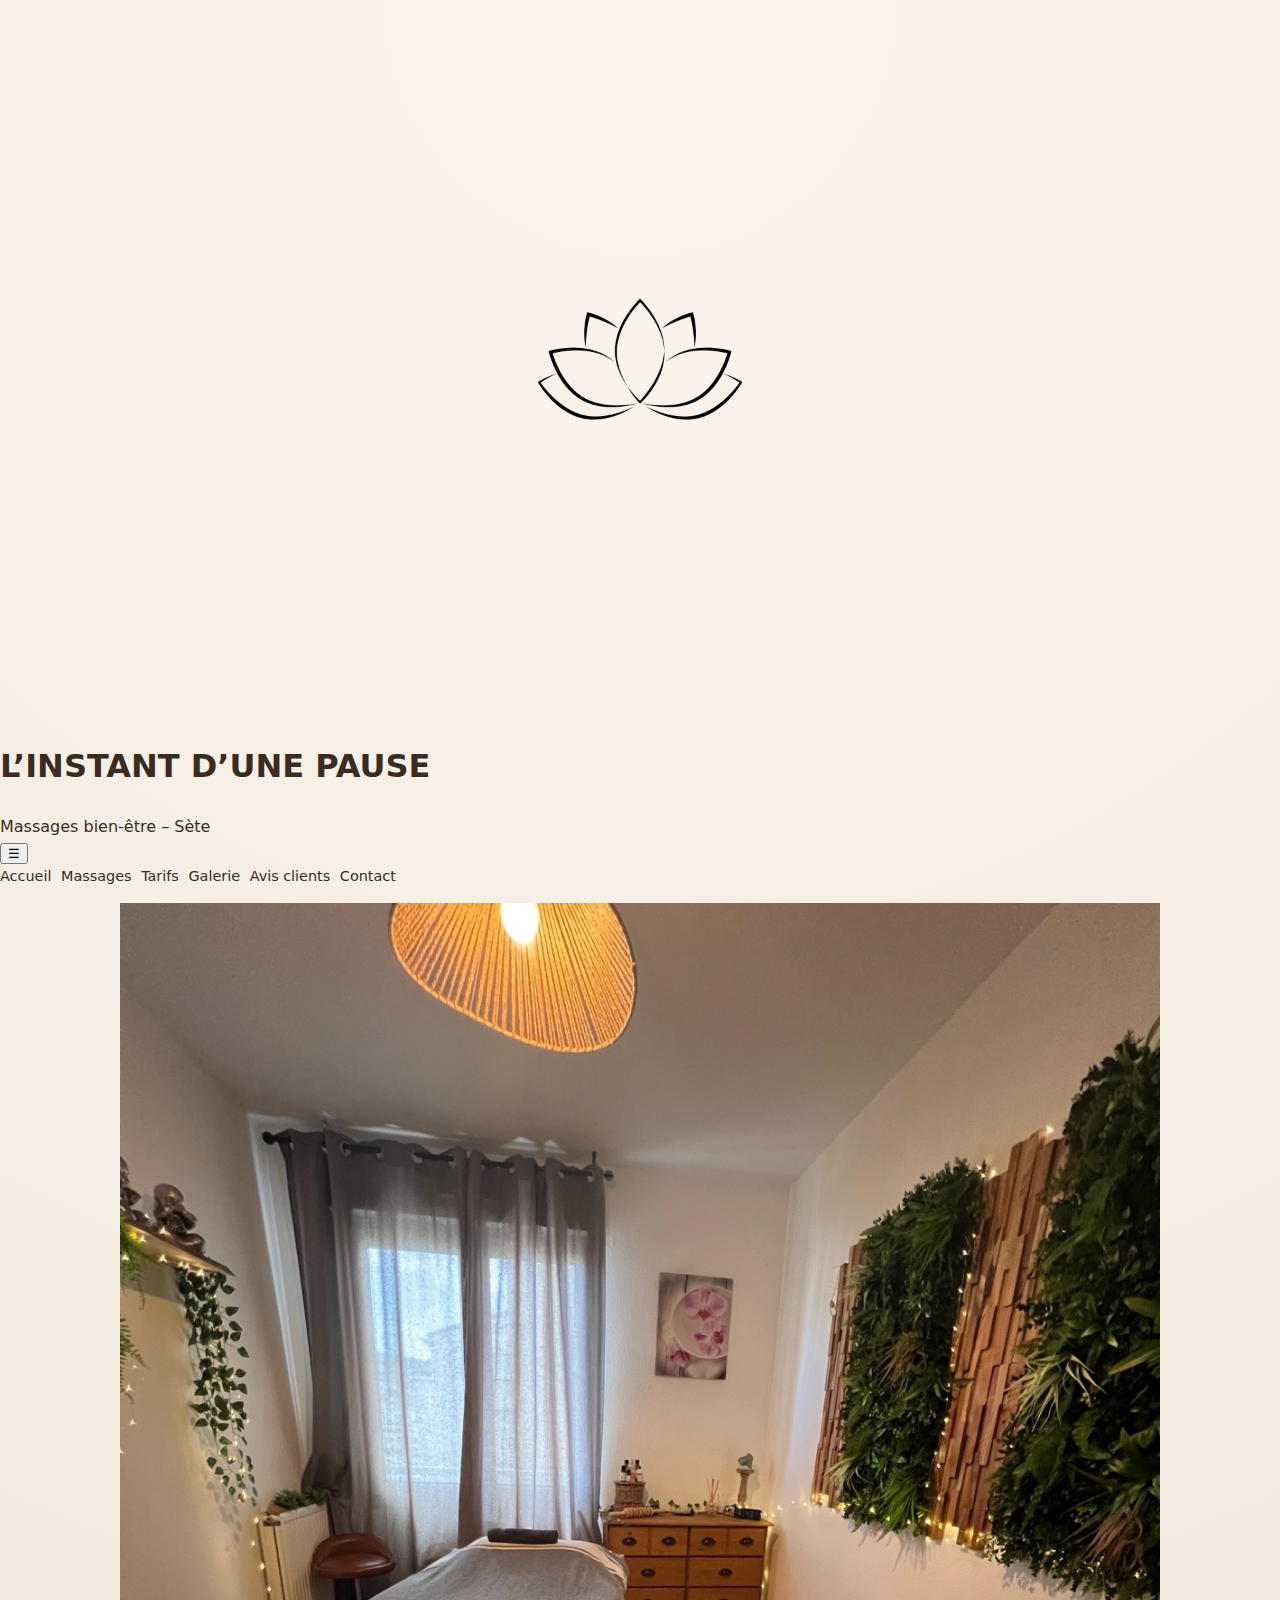
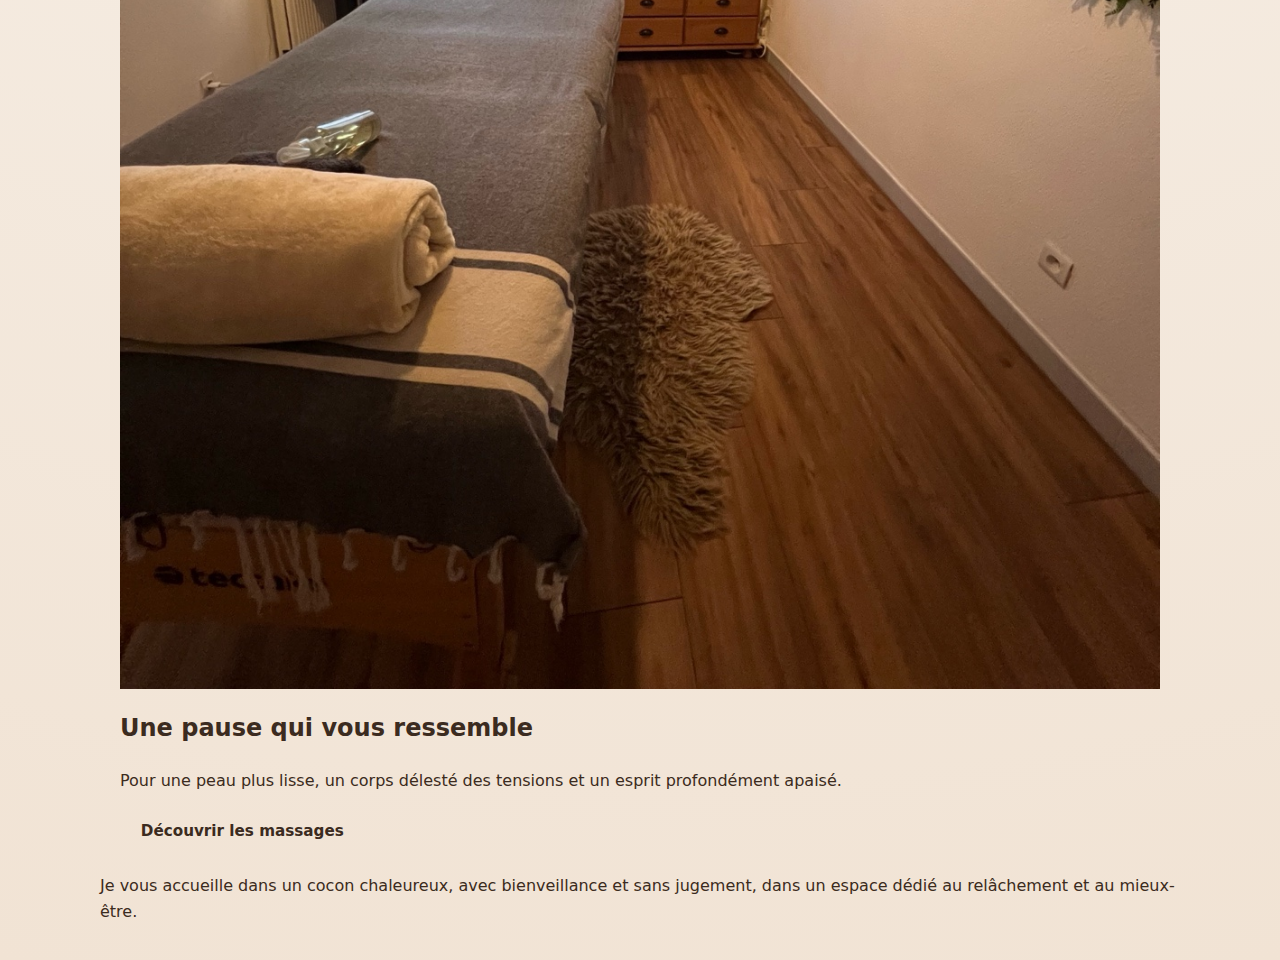
<file: index.html>
<!DOCTYPE html>
<html lang="fr">
<head>
  <meta charset="UTF-8">
  <meta name="viewport" content="width=device-width, initial-scale=1.0">
  <title>L’instant d’une pause</title>

  <!-- Police -->
  <link rel="preconnect" href="https://fonts.googleapis.com">
  <link rel="preconnect" href="https://fonts.gstatic.com" crossorigin>
  <link href="https://fonts.googleapis.com/css2?family=Playfair+Display:wght@500;600&display=swap" rel="stylesheet">

  <!-- CSS -->
  <link rel="stylesheet" href="style.css">
</head>

<body>

<header class="site-header">
  <div class="header-wrap">

    <div class="brand">
      <img src="Logo.png.PNG" alt="Logo L'instant d'une pause" class="brand-logo">
      <div class="brand-text">
        <h1 class="brand-title">L’INSTANT D’UNE PAUSE</h1>
        <div class="brand-subtitle">Massages bien-être – Sète</div>
      </div>
    </div>

    <button class="menu-btn" id="menuBtn" aria-label="Ouvrir le menu">☰</button>

  </div>

  <nav class="site-nav" id="siteNav">
    <a href="index.html">Accueil</a>
    <a href="massages.html">Massages</a>
    <a href="tarifs.html">Tarifs</a>
    <a href="galerie.html">Galerie</a>
    <a href="avis.html">Avis clients</a>
    <a href="contact.html">Contact</a>
  </nav>
</header>

<main class="main">

  <section class="hero">
    <img src="header.jpg" alt="Cabinet de massage">
    <div class="hero-text">
      <h2>Une pause qui vous ressemble</h2>
      <p>
        Pour une peau plus lisse, un corps délesté des tensions  
        et un esprit profondément apaisé.
      </p>
      <a href="massages.html" class="btn">Découvrir les massages</a>
    </div>
  </section>

  <section class="content">
    <p>
      Je vous accueille dans un cocon chaleureux, avec bienveillance et sans jugement,
      dans un espace dédié au relâchement et au mieux-être.
    </p>
  </section>

</main>

<!-- SCRIPT MENU : TOUJOURS JUSTE AVANT </body> -->
<script>
document.addEventListener("DOMContentLoaded", function () {
  const btn = document.getElementById("menuBtn");
  const nav = document.getElementById("siteNav");

  btn.addEventListener("click", function () {
    nav.classList.toggle("open");
  });
});
</script>

</body>
</html>
</file>
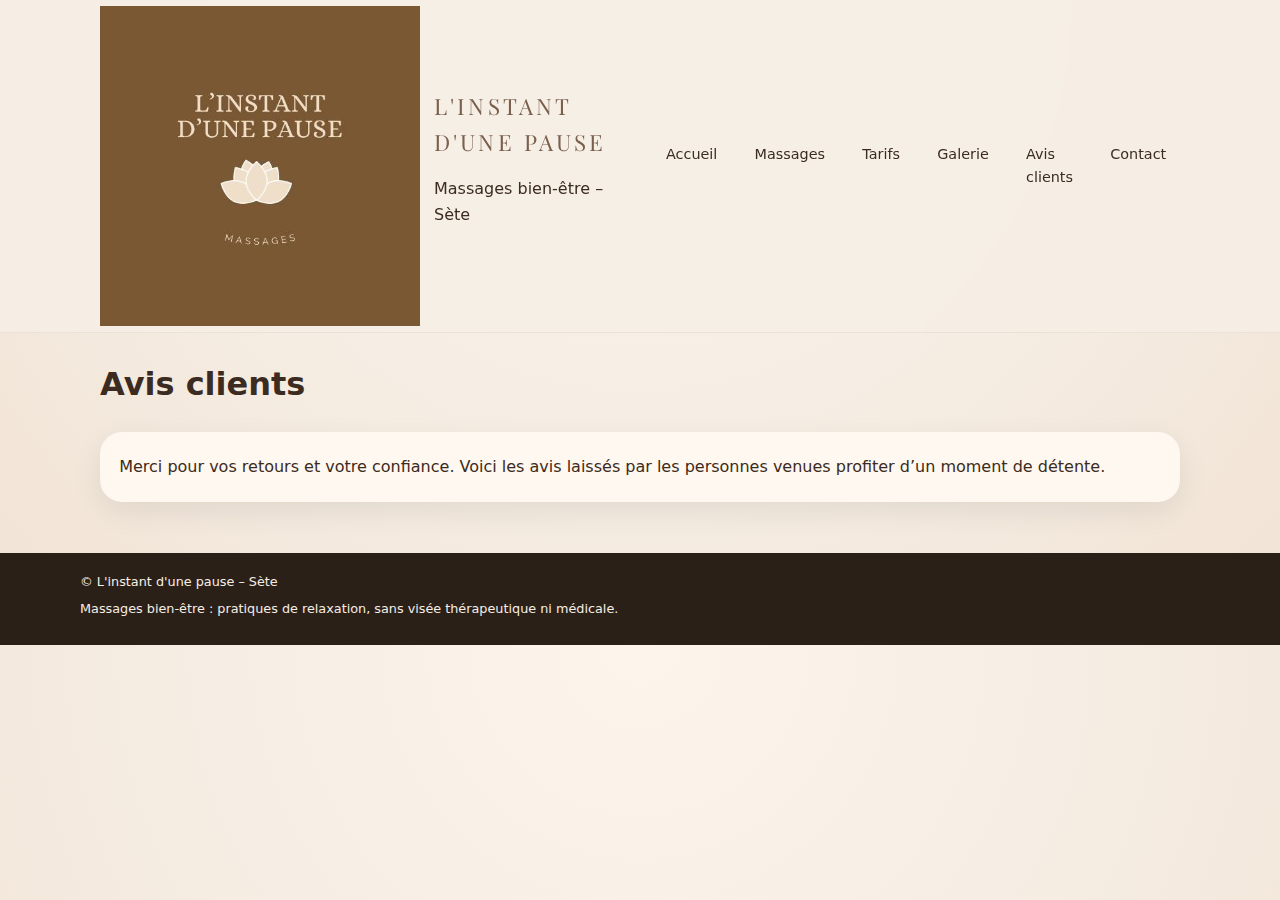
<file: avis.html>
<!DOCTYPE html>
<html lang="fr">
<head>
    <meta charset="UTF-8">
    <meta name="viewport" content="width=device-width, initial-scale=1.0">
    <title>Avis clients – L'instant d'une pause</title>

    <!-- Police -->
    <link rel="preconnect" href="https://fonts.googleapis.com">
    <link rel="preconnect" href="https://fonts.gstatic.com" crossorigin>
    <link href="https://fonts.googleapis.com/css2?family=Playfair+Display:wght@500;600&display=swap" rel="stylesheet">

    <link rel="stylesheet" href="style.css">
</head>

<body>

<header class="header-bar">
    <div class="header-inner">

        <!-- Logo -->
        <div class="header-logo">
            <img src="logo.jpg" alt="Logo L'instant d'une pause">
        </div>

        <!-- Texte -->
        <div class="header-text">
            <p class="header-title">L'instant d'une pause</p>
            <p class="header-subtitle">Massages bien-être – Sète</p>
        </div>

        <!-- Menu mobile -->
        <button id="menu-btn" class="hamburger">☰</button>

        <!-- Menu -->
        <nav id="menu">
            <a class="nav-link" href="index.html">Accueil</a>
            <a class="nav-link" href="massages.html">Massages</a>
            <a class="nav-link" href="tarifs.html">Tarifs</a>
            <a class="nav-link" href="galerie.html">Galerie</a>
            <a class="nav-link" href="avis.html">Avis clients</a>
            <a class="nav-link" href="contact.html">Contact</a>
        </nav>

    </div>
</header>

<script>
document.getElementById("menu-btn").onclick = function () {
  const menu = document.getElementById("menu");
  menu.style.display = menu.style.display === "flex" ? "none" : "flex";
};
</script>

<main>
    <section class="section">
        <h1>Avis clients</h1>

        <div class="carte">
            <p>Merci pour vos retours et votre confiance.  
            Voici les avis laissés par les personnes venues profiter d’un moment de détente.</p>
        </div>

        <!-- Widget des avis Google -->
        <div style="
            margin-top:1rem;
            border-radius:22px;
            overflow:hidden;
            background:#fff;
            box-shadow:0 10px 30px rgba(0,0,0,0.12);
        ">
            <div class="sk-ww-google-reviews" data-embed-id="25629162"></div>
            <script src="https://widgets.sociablekit.com/google-reviews/widget.js" defer></script>
        </div>

    </section>
</main>

<footer>
    <div class="footer-inner">
        <div>© L'instant d'une pause – Sète</div>
        <div>Massages bien-être : pratiques de relaxation, sans visée thérapeutique ni médicale.</div>
    </div>
</footer>

</body>
</html>
</file>
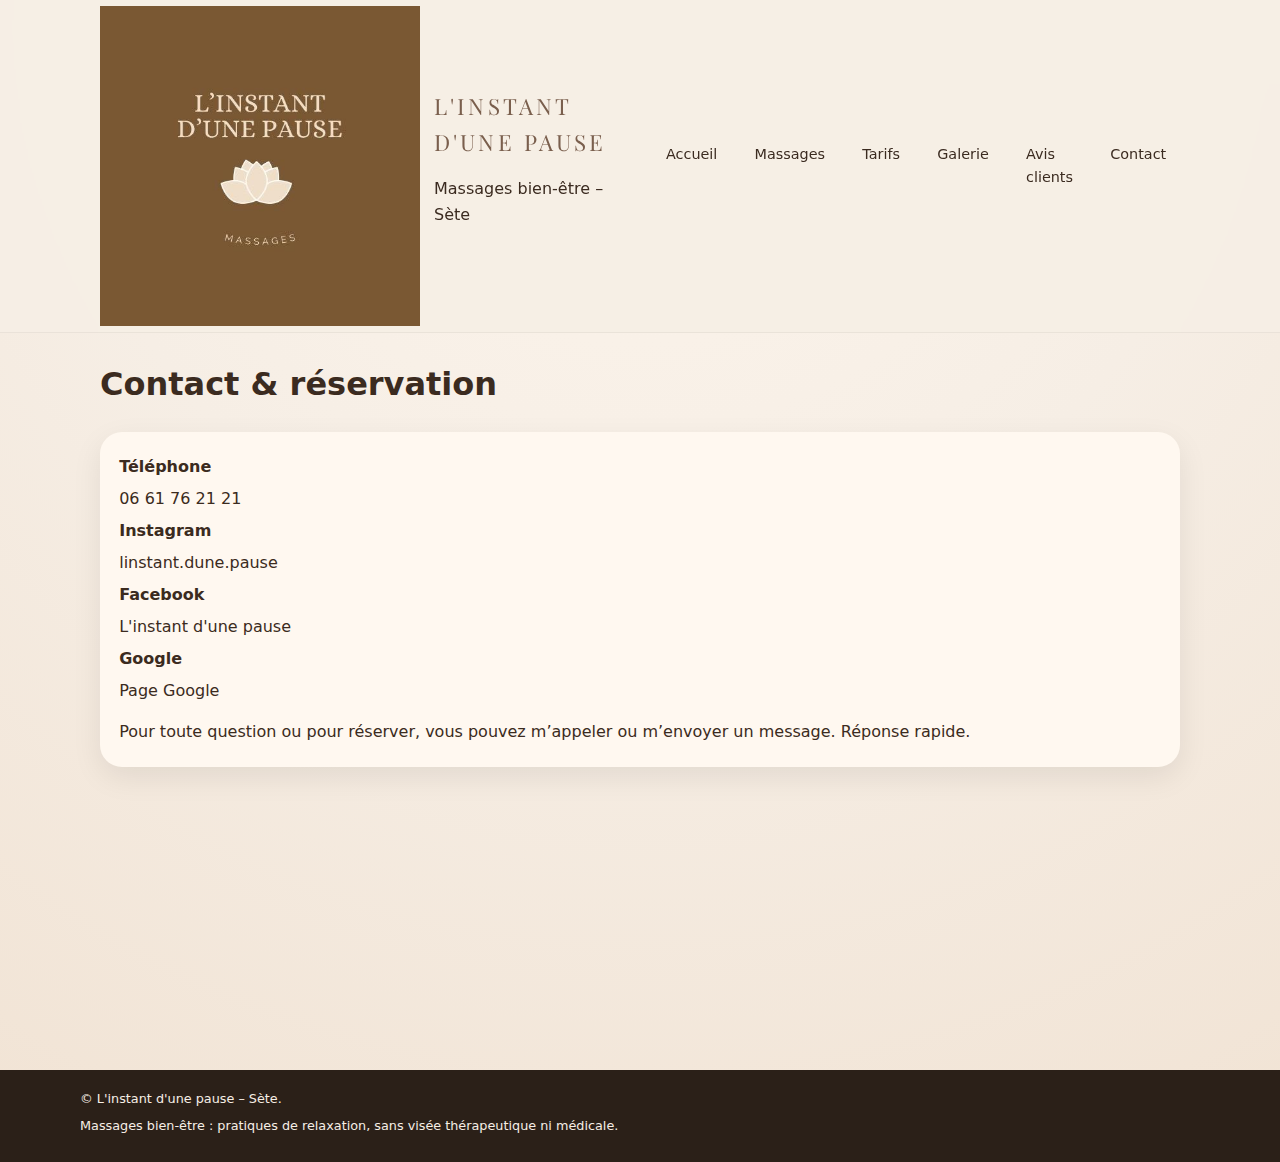
<file: contact.html>
<!DOCTYPE html>
<html lang="fr">
<head>

<meta charset="UTF-8">
<meta name="viewport" content="width=device-width, initial-scale=1.0">
<title>Contact – L'instant d'une pause</title>

<!-- Police -->
<link rel="preconnect" href="https://fonts.googleapis.com">
<link rel="preconnect" href="https://fonts.gstatic.com" crossorigin>
<link href="https://fonts.googleapis.com/css2?family=Playfair+Display:wght@500;600&display=swap" rel="stylesheet">

<!-- CSS -->
<link rel="stylesheet" href="style.css">

<meta name="description" content="Contact et réservation auprès de L'instant d'une pause, massages bien-être à Sète.">

</head>
<body>

<header class="header-bar">
    <div class="header-inner">

        <!-- Logo -->
        <div class="header-logo">
            <img src="logo.jpg" alt="Logo L'instant d'une pause">
        </div>

        <!-- Texte -->
        <div class="header-text">
            <p class="header-title">L'instant d'une pause</p>
            <p class="header-subtitle">Massages bien-être – Sète</p>
        </div>

        <!-- Menu mobile -->
        <button id="menu-btn" class="hamburger">☰</button>

        <!-- Menu -->
        <nav id="menu">
            <a class="nav-link" href="index.html">Accueil</a>
            <a class="nav-link" href="massages.html">Massages</a>
            <a class="nav-link" href="tarifs.html">Tarifs</a>
            <a class="nav-link" href="galerie.html">Galerie</a>
            <a class="nav-link" href="avis.html">Avis clients</a>
            <a class="nav-link" href="contact.html">Contact</a>
        </nav>

    </div>
</header>

<script>
document.getElementById("menu-btn").onclick = function () {
  const menu = document.getElementById("menu");
  menu.style.display = menu.style.display === "flex" ? "none" : "flex";
};
</script>

<main>
    <section class="section">
        <h1>Contact & réservation</h1>

        <div class="contact-grid">

            <!-- Carte contact -->
            <div class="carte">
                <p><strong>Téléphone</strong></p>
                <p><a href="tel:+33661762121">06 61 76 21 21</a></p>

                <p><strong>Instagram</strong></p>
                <p><a href="https://www.instagram.com/linstant.dune.pause" target="_blank">linstant.dune.pause</a></p>

                <p><strong>Facebook</strong></p>
                <p><a href="https://www.facebook.com/Linstantdunepause" target="_blank">L'instant d'une pause</a></p>

                <p><strong>Google</strong></p>
                <p><a href="https://g.co/kgs/kVZk9Ab" target="_blank">Page Google</a></p>

                <p style="margin-top:1rem;">
                    Pour toute question ou pour réserver, vous pouvez m’appeler ou m’envoyer un message.
                    Réponse rapide.
                </p>
            </div>

            <!-- Google Maps -->
            <div class="map">
                <iframe
                    src="https://www.google.com/maps/embed?pb=!1m18!1m12!1m3!1d2889.377707075052!2d3.699425315470992!3d43.402032779131836!2m3!1f0!2f0!3f0!3m2!1i1024!2i768!4f13.1!3m3!1m2!1s0x12b113c7abfbd52d%3A0x4078821166e3ba0!2sS%C3%A8te!5e0!3m2!1sfr!2sfr!4v1709999999999"
                    style="border:0; width:100%; height:100%; min-height:260px;"
                    allowfullscreen=""
                    loading="lazy"
                    referrerpolicy="no-referrer-when-downgrade">
                </iframe>
            </div>

        </div>
    </section>
</main>

<footer>
  <div class="footer-inner">
      <div>© L'instant d'une pause – Sète.</div>
      <div>Massages bien-être : pratiques de relaxation, sans visée thérapeutique ni médicale.</div>
  </div>
</footer>

</body>
</html>
</file>
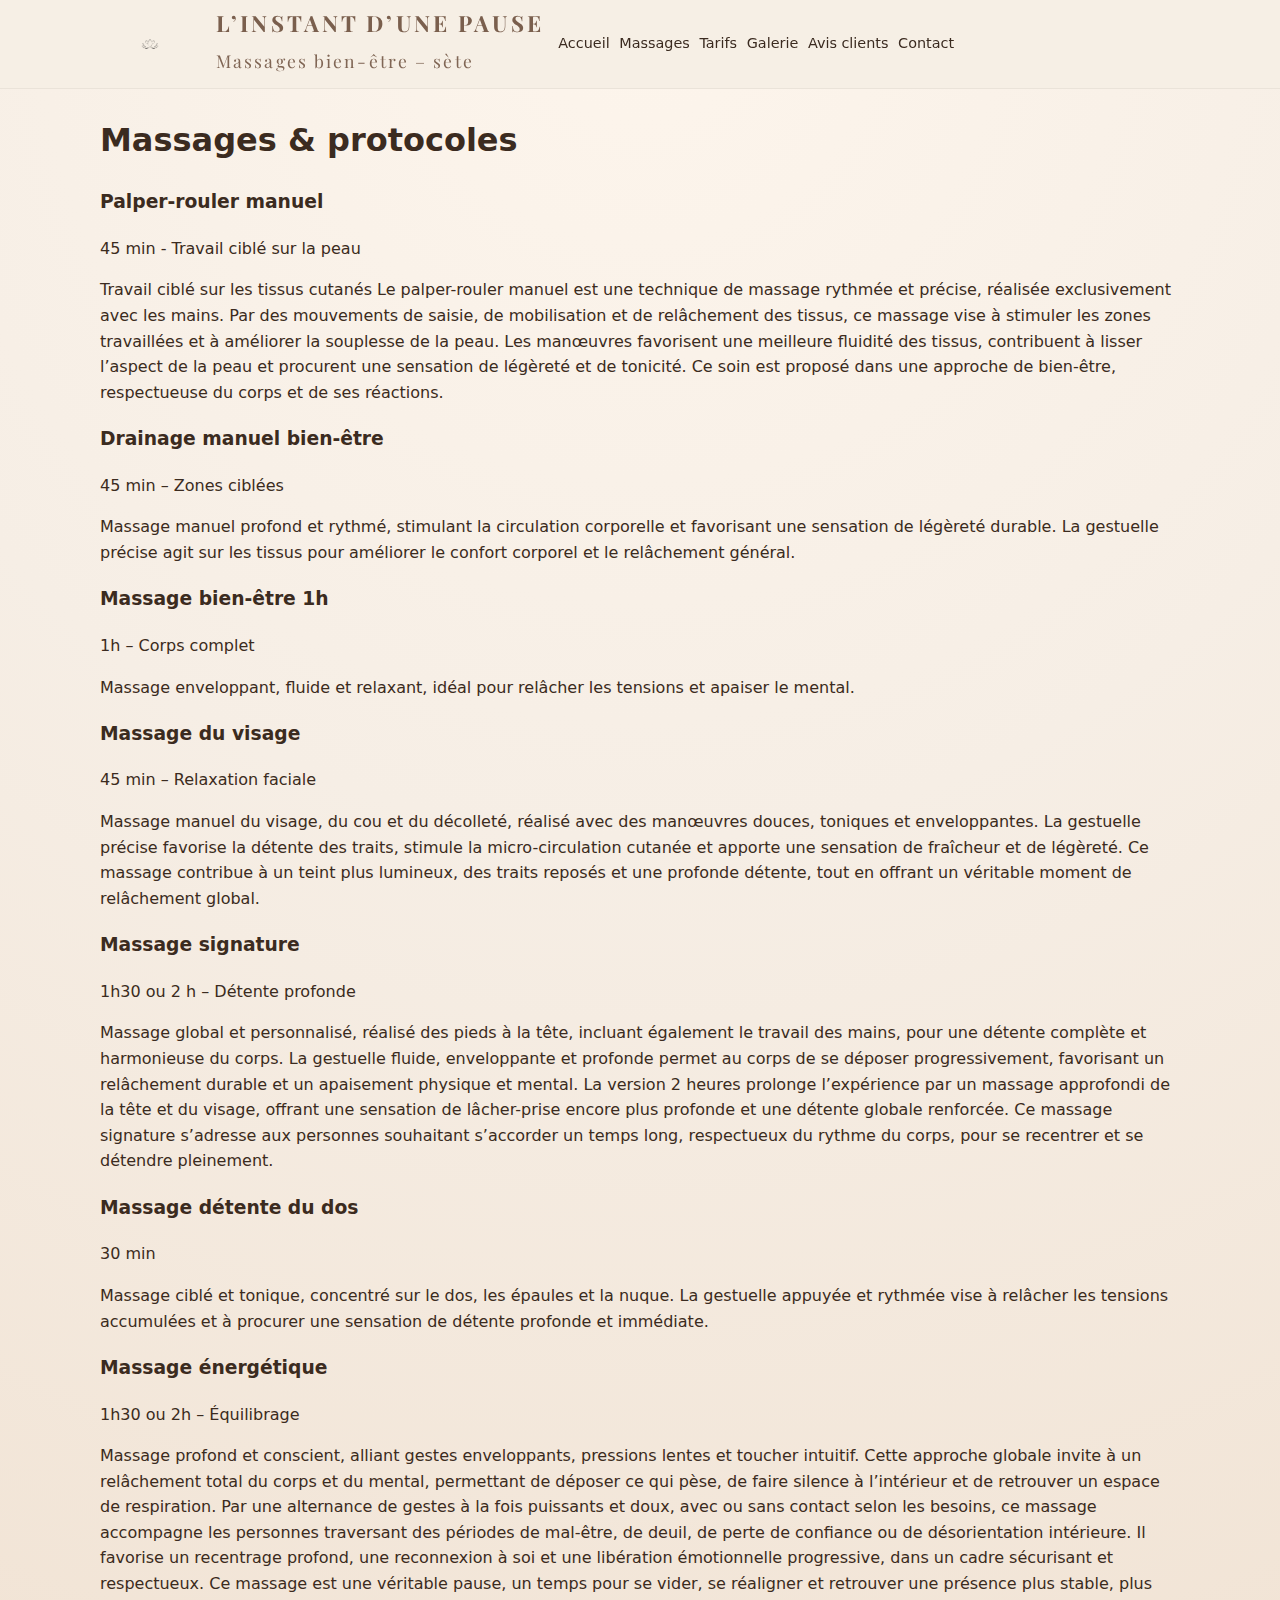
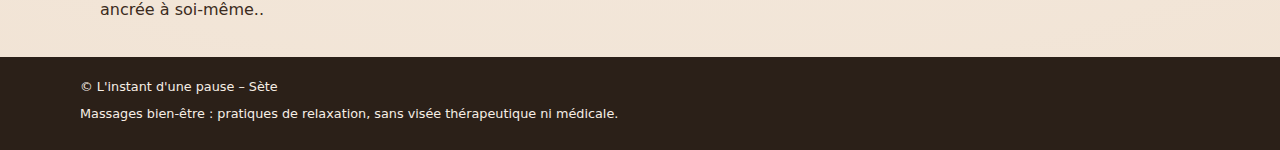
<file: massages.html>
<!DOCTYPE html>
<html lang="fr">
<head>
    <meta charset="UTF-8">
    <meta name="viewport" content="width=device-width, initial-scale=1.0">
    <title>Massages – L'instant d'une pause</title>

    <!-- Police Playfair -->
    <link rel="preconnect" href="https://fonts.googleapis.com">
    <link rel="preconnect" href="https://fonts.gstatic.com" crossorigin>
    <link href="https://fonts.googleapis.com/css2?family=Playfair+Display:wght@500;600&display=swap" rel="stylesheet">

    <link rel="stylesheet" href="style.css">
</head>

<body>

<header class="header-bar">
  <div class="header-inner">

    <div class="header-brand">
      <img src="Logo.png.PNG" alt="Logo L'instant d'une pause" class="logo-header">
      <div class="brand-text">
        <h1 class="header-title">L’INSTANT D’UNE PAUSE</h1>
        <div class="brand-subtitle">Massages bien-être – Sète</div>
      </div>
    </div>

    <button class="hamburger" id="menuBtn" aria-label="Ouvrir le menu" aria-expanded="false">☰</button>

    <nav class="site-nav" id="siteNav">
      <a href="index.html">Accueil</a>
      <a href="massages.html">Massages</a>
      <a href="tarifs.html">Tarifs</a>
      <a href="galerie.html">Galerie</a>
      <a href="avis.html">Avis clients</a>
      <a href="contact.html">Contact</a>
    </nav>

  </div>
</header>

<script>
  const btn = document.getElementById("menuBtn");
  const nav = document.getElementById("siteNav");
  btn.addEventListener("click", () => {
    const open = nav.classList.toggle("open");
    btn.setAttribute("aria-expanded", open ? "true" : "false");
  });
</script>

<main>
    <section class="section">
        <h1 class="page-title">Massages & protocoles</h1>

        <div class="liste-prestations">

              <!-- PR -->
            <div class="prestation">
            <h3>Palper-rouler manuel</h3>
                <div class="duree">45 min - Travail ciblé sur la peau</div>
                <p>Travail ciblé sur les tissus cutanés

Le palper-rouler manuel est une technique de massage rythmée et précise, réalisée exclusivement avec les mains.
Par des mouvements de saisie, de mobilisation et de relâchement des tissus, ce massage vise à stimuler les zones travaillées et à améliorer la souplesse de la peau.

Les manœuvres favorisent une meilleure fluidité des tissus, contribuent à lisser l’aspect de la peau et procurent une sensation de légèreté et de tonicité.
Ce soin est proposé dans une approche de bien-être, respectueuse du corps et de ses réactions.</p>
            </div>

            
            <!-- Drainage -->
            <div class="prestation">
                <h3>Drainage manuel bien-être</h3>
                <div class="duree">45 min – Zones ciblées</div>
                <p>Massage manuel profond et rythmé, stimulant la circulation corporelle et favorisant une sensation de légèreté durable.
La gestuelle précise agit sur les tissus pour améliorer le confort corporel et le relâchement général.</p>
            </div>

            
            <!-- Massage 1 -->
            <div class="prestation">
                 <h3>Massage bien-être 1h</h3>
                <div class="duree">1h – Corps complet</div>
                <p>Massage enveloppant, fluide et relaxant, idéal pour relâcher les tensions et apaiser le mental.</p>
            </div>
                
            
            <!-- Visage -->
            <div class="prestation">
                <h3>Massage du visage</h3>
                <div class="duree">45 min – Relaxation faciale</div>
                <p>Massage manuel du visage, du cou et du décolleté, réalisé avec des manœuvres douces, toniques et enveloppantes.
La gestuelle précise favorise la détente des traits, stimule la micro-circulation cutanée et apporte une sensation de fraîcheur et de légèreté.

Ce massage contribue à un teint plus lumineux, des traits reposés et une profonde détente, tout en offrant un véritable moment de relâchement global.</p>
            </div>

            <!-- Signature 1h30 & 2 h -->
            <div class="prestation">
                <h3>Massage signature</h3>
                <div class="duree">1h30 ou 2 h – Détente profonde</div>
                <p>Massage global et personnalisé, réalisé des pieds à la tête, incluant également le travail des mains, pour une détente complète et harmonieuse du corps.
La gestuelle fluide, enveloppante et profonde permet au corps de se déposer progressivement, favorisant un relâchement durable et un apaisement physique et mental.

La version 2 heures prolonge l’expérience par un massage approfondi de la tête et du visage, offrant une sensation de lâcher-prise encore plus profonde et une détente globale renforcée.
Ce massage signature s’adresse aux personnes souhaitant s’accorder un temps long, respectueux du rythme du corps, pour se recentrer et se détendre pleinement.</p>
            </div>

        <!-- Massage détente du dos -->
<div class="prestation">
  <h3>Massage détente du dos</h3>
  <div class="duree">30 min</div>
  <p>
    Massage ciblé et tonique, concentré sur le dos, les épaules et la nuque.
    La gestuelle appuyée et rythmée vise à relâcher les tensions accumulées
    et à procurer une sensation de détente profonde et immédiate.
  </p>
</div>
            <!-- Énergétique -->
            <div class="prestation">
                <h3>Massage énergétique</h3>
                <div class="duree">1h30 ou 2h – Équilibrage</div>
                <p>Massage profond et conscient, alliant gestes enveloppants, pressions lentes et toucher intuitif.
Cette approche globale invite à un relâchement total du corps et du mental, permettant de déposer ce qui pèse, de faire silence à l’intérieur et de retrouver un espace de respiration.

Par une alternance de gestes à la fois puissants et doux, avec ou sans contact selon les besoins, ce massage accompagne les personnes traversant des périodes de mal-être, de deuil, de perte de confiance ou de désorientation intérieure.
Il favorise un recentrage profond, une reconnexion à soi et une libération émotionnelle progressive, dans un cadre sécurisant et respectueux.

Ce massage est une véritable pause, un temps pour se vider, se réaligner et retrouver une présence plus stable, plus ancrée à soi-même..</p>
            </div>

        </div>
    </section>
</main>

<!-- FOOTER -->
<footer>
    <div class="footer-inner">
        <div>© L'instant d'une pause – Sète</div>
        <div>Massages bien-être : pratiques de relaxation, sans visée thérapeutique ni médicale.</div>
    </div>
</footer>

</body>
</html>
</file>
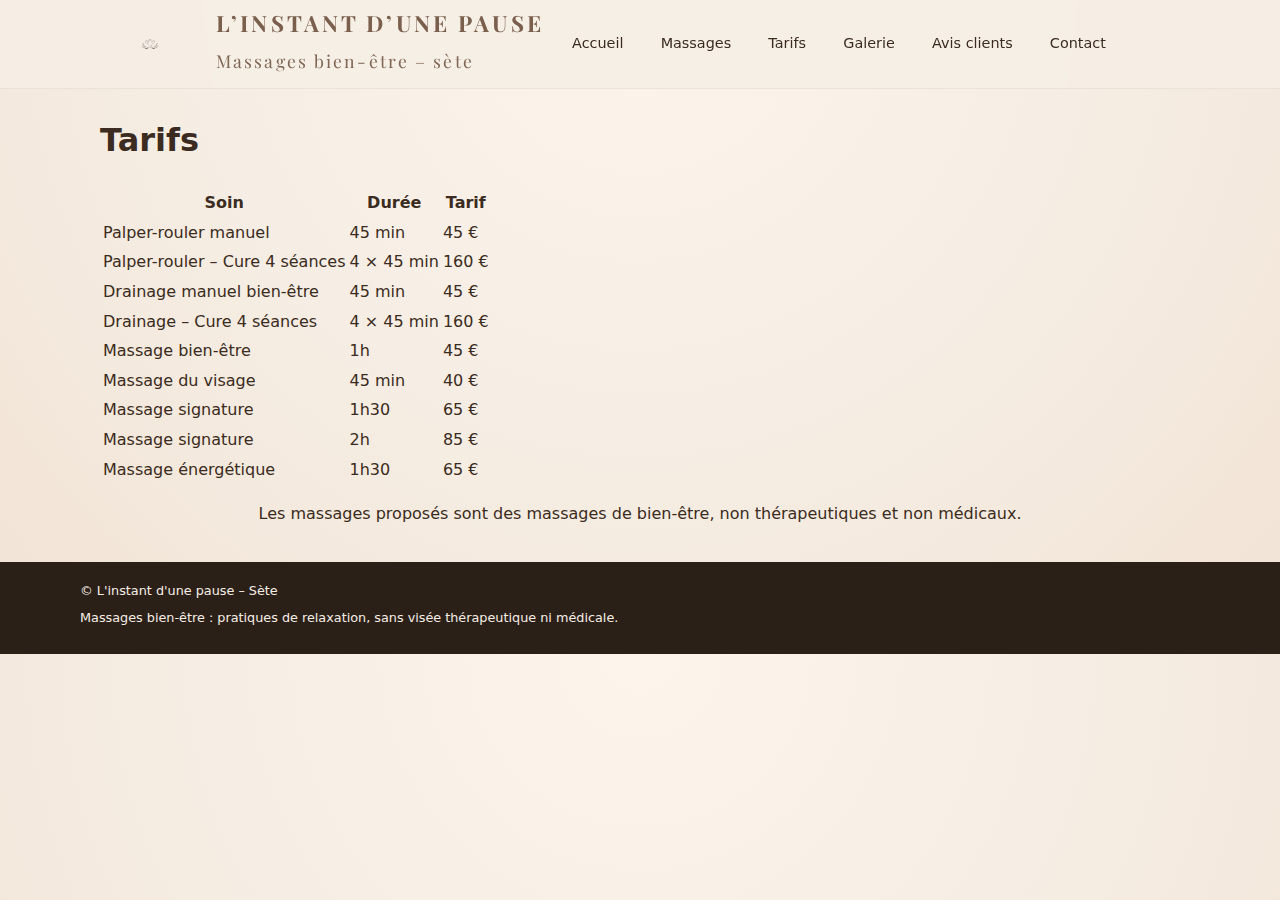
<file: tarifs.html>
<!DOCTYPE html>
<html lang="fr">
<head>
    <meta charset="UTF-8">
    <meta name="viewport" content="width=device-width, initial-scale=1.0">
    <title>Tarifs – L'instant d'une pause</title>

    <!-- Police Playfair -->
    <link rel="preconnect" href="https://fonts.googleapis.com">
    <link rel="preconnect" href="https://fonts.gstatic.com" crossorigin>
    <link href="https://fonts.googleapis.com/css2?family=Playfair+Display:wght@500;600&display=swap" rel="stylesheet">

    <link rel="stylesheet" href="style.css">
</head>

<body>

<header class="header-bar">
  <div class="header-inner">

    <div class="header-brand">
      <img
        src="Logo.png.PNG"
        alt="Logo L'instant d'une pause"
        class="logo-header"
      >

      <div class="brand-text">
        <h1 class="header-title">L’INSTANT D’UNE PAUSE</h1>
        <span class="brand-subtitle">Massages bien-être – Sète</span>
      </div>
    </div>

    <button id="menu-btn" class="hamburger">☰</button>

    <nav id="menu">
      <a class="nav-link" href="index.html">Accueil</a>
      <a class="nav-link" href="massages.html">Massages</a>
      <a class="nav-link" href="tarifs.html">Tarifs</a>
      <a class="nav-link" href="galerie.html">Galerie</a>
      <a class="nav-link" href="avis.html">Avis clients</a>
      <a class="nav-link" href="contact.html">Contact</a>
    </nav>

  </div>
</header>

<script>
document.getElementById("menu-btn").onclick = function () {
  const menu = document.getElementById("menu");
  menu.style.display = (menu.style.display === "flex") ? "none" : "flex";
};
</script>

<main>
    <section class="section">
        <h1 class="page-title">Tarifs</h1>

        <table class="table-tarifs">
            <thead>
                <tr>
                    <th>Soin</th>
                    <th>Durée</th>
                    <th>Tarif</th>
                </tr>
            </thead>
            <tbody>
                <tr>
                    <td>Palper-rouler manuel</td>
                    <td>45 min</td>
                    <td>45 €</td>
                </tr>
                <tr>
                    <td>Palper-rouler – Cure 4 séances</td>
                    <td>4 × 45 min</td>
                    <td>160 €</td>
                </tr>
                <tr>
                    <td>Drainage manuel bien-être</td>
                    <td>45 min</td>
                    <td>45 €</td>
                </tr>
                <tr>
                    <td>Drainage – Cure 4 séances</td>
                    <td>4 × 45 min</td>
                    <td>160 €</td>
                </tr>
                <tr>
                    <td>Massage bien-être</td>
                    <td>1h</td>
                    <td>45 €</td>
                </tr>
                <tr>
                    <td>Massage du visage</td>
                    <td>45 min</td>
                    <td>40 €</td>
                </tr>
                <tr>
                    <td>Massage signature</td>
                    <td>1h30</td>
                    <td>65 €</td>
                </tr>
                <tr>
                    <td>Massage signature</td>
                    <td>2h</td>
                    <td>85 €</td>
                </tr>
                <tr>
                    <td>Massage énergétique</td>
                    <td>1h30</td>
                    <td>65 €</td>
                </tr>
            </tbody>
        </table>

        <p style="margin-top:1rem; text-align:center;">
            Les massages proposés sont des massages de bien-être, non thérapeutiques et non médicaux.
        </p>
    </section>
</main>

<footer>
    <div class="footer-inner">
        <div>© L'instant d'une pause – Sète</div>
        <div>Massages bien-être : pratiques de relaxation, sans visée thérapeutique ni médicale.</div>
    </div>
</footer>

</body>
</html>
</file>
<file: style.css>
:root {
  --fond: #f6eee5;
  --carte: #fff8f0;
  --chocolat: #5b4032;
  --chocolat-fonce: #3d2c21;
  --accent: #c99b63;
  --texte: #3b2b20;
}

*,
*::before,
*::after {
  box-sizing: border-box;
}

body {
  margin: 0;
  font-family: system-ui, -apple-system, BlinkMacSystemFont, "Segoe UI", sans-serif;
  background: radial-gradient(circle at top, #fdf5ec 0, var(--fond) 45%, #f1e3d4 100%);
  color: var(--texte);
  line-height: 1.6;
}

a {
  color: inherit;
  text-decoration: none;
}

img {
  max-width: 100%;
  display: block;
}

/* ----------------------------- */
/*           HEADER              */
/* ----------------------------- */

.header-bar {
  position: sticky;
  top: 0;
  z-index: 10;
  background: rgba(246,238,229,0.95);
  backdrop-filter: blur(8px);
  border-bottom: 1px solid rgba(0,0,0,0.05);
}

.header-inner {
  max-width: 1120px;
  margin: 0 auto;
  padding: 0.4rem 1.25rem;
  display: flex;
  align-items: center;
  gap: 0.9rem;
}

/* TITRE PRINCIPAL */
.header-title {
  margin: 0;
  font-family: "Playfair Display","Times New Roman",serif;
  letter-spacing: 0.14em;
  text-transform: uppercase;
  font-size: 1.4rem;
  color: #7a5f4d; /* même couleur que le sous-titre */
}

/* SOUS-TITRE “massages bien-être – SÈTE” */
.header-brand .brand-subtitle {
  display: block;
  font-family: "Playfair Display", serif;
  font-size: 1.1rem;
  font-weight: 400;
  letter-spacing: 0.12em;
  color: #7a5f4d;
  margin-top: 0.3rem;
  margin-bottom: 0.4rem;
  opacity: 0.95;
  text-transform: lowercase;
}

.header-brand .brand-subtitle::first-letter {
  text-transform: uppercase;
}

/* ----------------------------- */
/*             NAV               */
/* ----------------------------- */

nav {
  display: flex;
  gap: 0.6rem;
  font-size: 0.9rem;
}

.nav-link {
  padding: 0.35rem 0.8rem;
  border-radius: 999px;
  border: 1px solid transparent;
  cursor: pointer;
}

.nav-link:hover {
  border-color: rgba(91,64,50,0.25);
  background: rgba(91,64,50,0.06);
}

/* bouton hamburger (mobile) */
.hamburger {
  display: none;
  border: none;
  background: transparent;
  font-size: 1.6rem;
  cursor: pointer;
}

/* ----------------------------- */
/*             HERO              */
/* ----------------------------- */

.hero {
  position: relative;
  max-width: 1120px;
  margin: 0.9rem auto 1.3rem;
  padding: 0 1.25rem;
}

.hero-banner {
  border-radius: 26px;
  overflow: hidden;
  box-shadow: 0 18px 45px rgba(0,0,0,0.28);
  position: relative;
}

.hero-banner img {
  width: 100%;
  height: 100%;
  object-fit: cover;
}

.hero-overlay {
  position: absolute;
  inset: 0;
  background: linear-gradient(120deg, rgba(0,0,0,0.55) 0, rgba(0,0,0,0.15) 55%, transparent 85%);
}

.hero-content {
  position: absolute;
  inset: 0;
  padding: 1.8rem;
  display: flex;
  flex-direction: column;
  justify-content: center;
  max-width: 55%;
}

.hero-title {
  font-family: "Playfair Display","Times New Roman",serif;
  font-size: 2.1rem;
  color: #fff;
  margin: 0 0 0.4rem;
}

.hero-subtitle {
  font-size: 1rem;
  color: #f7eee3;
  margin: 0 0 0.9rem;
}

.hero-actions {
  display: flex;
  flex-wrap: wrap;
  gap: 0.6rem;
}

.btn {
  display: inline-flex;
  align-items: center;
  justify-content: center;
  gap: 0.4rem;
  padding: 0.6rem 1.3rem;
  border-radius: 999px;
  border: none;
  cursor: pointer;
  font-size: 0.95rem;
  font-weight: 600;
  text-decoration: none;
  transition: all 0.15s ease;
}

.btn-principal {
  background: var(--chocolat);
  color: #fff;
  box-shadow: 0 10px 30px rgba(0,0,0,0.24);
}

.btn-principal:hover {
  background: var(--chocolat-fonce);
  transform: translateY(-1px);
}

.btn-secondaire {
  background: rgba(246,238,229,0.1);
  color: #f7eee3;
  border: 1px solid rgba(246,238,229,0.6);
}

.btn-secondaire:hover {
  background: rgba(246,238,229,0.2);
}

/* ----------------------------- */
/*            CONTENT            */
/* ----------------------------- */

main {
  max-width: 1120px;
  margin: 0 auto 2.2rem;
  padding: 0 1.25rem;
}

.section {
  margin-top: 1.6rem;
}

.section h2 {
  font-family: "Playfair Display","Times New Roman",serif;
  font-size: 1.5rem;
  color: var(--chocolat-fonce);
  margin-bottom: 0.7rem;
}

.carte {
  background: var(--carte);
  border-radius: 22px;
  padding: 1rem 1.2rem;
  box-shadow: 0 10px 30px rgba(0,0,0,0.08);
}

.carte p {
  margin: 0.4rem 0;
}

/* ----------------------------- */
/*            FOOTER             */
/* ----------------------------- */

footer {
  background: #2b2018;
  color: #f6eee5;
  padding: 1.2rem 1.25rem 1.6rem;
  font-size: 0.8rem;
}

.footer-inner {
  max-width: 1120px;
  margin: 0 auto;
  display: flex;
  flex-direction: column;
  gap: 0.4rem;
}

/* ----------------------------- */
/*        RESPONSIVE MOBILE      */
/* ----------------------------- */

@media (max-width: 840px) {
  .hero-content {
    max-width: 100%;
    padding: 1.3rem;
  }

  .hero-overlay {
    background: linear-gradient(160deg, rgba(0,0,0,0.6) 0, rgba(0,0,0,0.25) 55%, transparent 95%);
  }

  nav {
    display: none;
    flex-direction: column;
    align-items: center;
    background: rgba(246,238,229,0.98);
    padding: 0.5rem 0;
    border-radius: 999px;
  }
<div class="header-brand">
  <img src="Logo.png.PNG" alt="Logo L'instant d'une pause" class="logo-header">

  <div class="brand-text">
    <h1 class="header-title">L’INSTANT D’UNE PAUSE</h1>
    <span class="brand-subtitle">Massages bien-être – Sète</span>
  </div>
</div>


  .header-inner {
    flex-direction: column;
    align-items: center;
  }
}

@media (max-width: 600px) {
  .hero-title {
    font-size: 1.8rem;
  }
}
/* ============================= */
/*          LOGO HEADER          */
/* ============================= */

.header-brand {
  display: flex;
  align-items: center;
  gap: 1rem;
}

.logo-header {
  width: 100px;          /* taille du logo */
  height: auto;
  display: block;
  background: transparent;
}

/* Texte à côté du logo */
.brand-text {
  display: flex;
  flex-direction: column;
}

/* Responsive mobile */
@media (max-width: 840px) {
  .header-brand {
    flex-direction: column;
    text-align: center;
    gap: 0.4rem;
  }

  .logo-header {
    width: 56px;
  }
}
</file>
